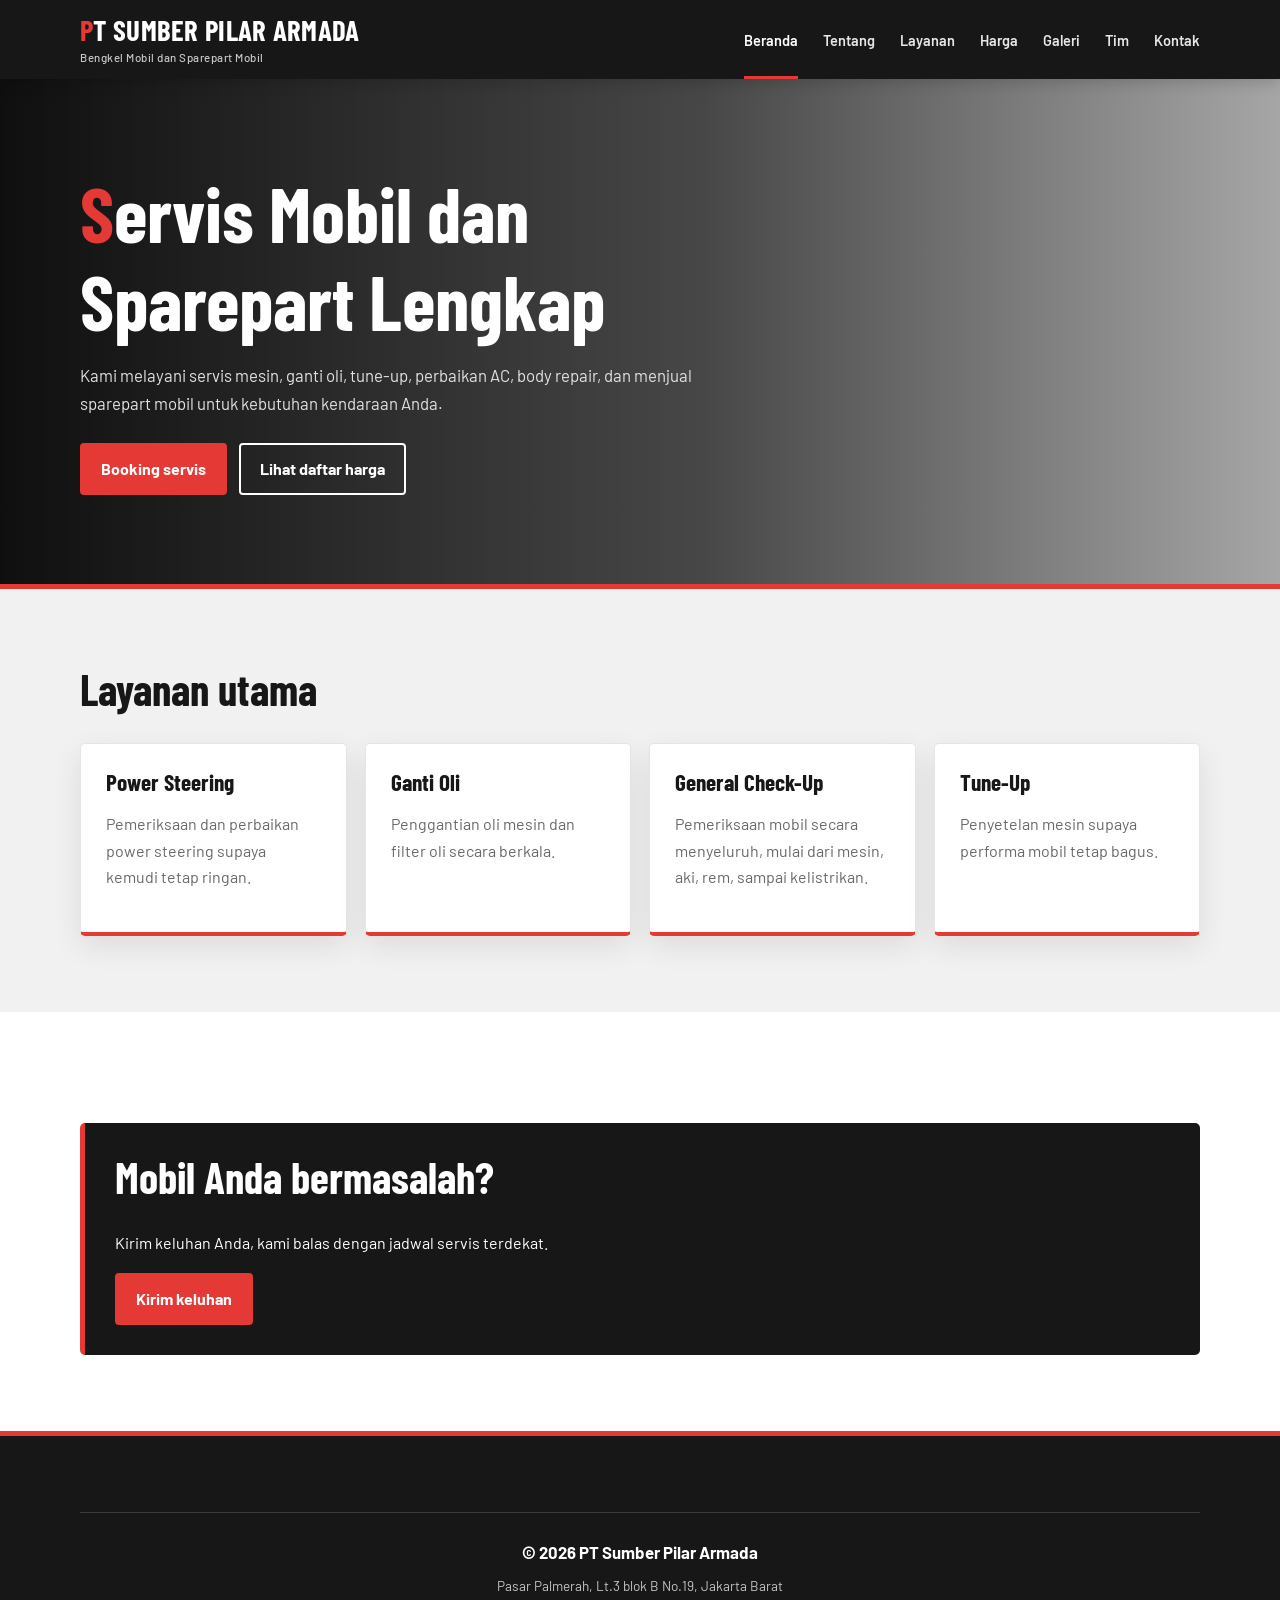
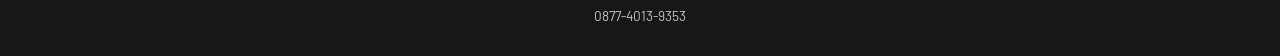
<file: index.html>
<!DOCTYPE html>
<html lang="id">
<head>
  <meta charset="UTF-8">
  <meta name="viewport" content="width=device-width, initial-scale=1">
  <title>Beranda | PT Sumber Pilar Armada</title>
  <meta name="description" content="PT Sumber Pilar Armada, bengkel mobil dan sparepart mobil di Pasar Palmerah, Jakarta.">
  <link rel="preconnect" href="https://fonts.googleapis.com">
  <link href="https://fonts.googleapis.com/css2?family=Barlow+Condensed:wght@600;700&family=Barlow:wght@400;500;600&display=swap" rel="stylesheet">
  <link rel="stylesheet" href="css/style.css">
</head>
<body>

  <header id="silfa_header">
    <div class="silfa_wadah silfa_bar">
      <a href="index.html" class="silfa_logo">
        PT SUMBER PILAR ARMADA
        <small>Bengkel Mobil dan Sparepart Mobil</small>
      </a>

      <input type="checkbox" id="silfa_menu_cek" hidden>
      <label for="silfa_menu_cek" id="silfa_tombol_menu">Menu</label>

      <nav id="silfa_nav">
        <a href="index.html" class="silfa_link silfa_aktif">Beranda</a>
        <a href="tentang.html" class="silfa_link">Tentang</a>
        <a href="layanan.html" class="silfa_link">Layanan</a>
        <a href="harga.html" class="silfa_link">Harga</a>
        <a href="galeri.html" class="silfa_link">Galeri</a>
        <a href="tim.html" class="silfa_link">Tim</a>
        <a href="kontak.html" class="silfa_link">Kontak</a>
      </nav>
    </div>
  </header>

  <main>

    <section id="silfa_hero">
      <div class="silfa_wadah silfa_hero_isi">
        <div>
          <h1>Servis Mobil dan Sparepart Lengkap</h1>
          <p>
            Kami melayani servis mesin, ganti oli, tune-up, perbaikan AC,
            body repair, dan menjual sparepart mobil untuk kebutuhan
            kendaraan Anda.
          </p>
          <div class="silfa_aksi">
            <a class="silfa_tombol" href="kontak.html">Booking servis</a>
            <a class="silfa_tombol silfa_tombol_garis" href="harga.html">Lihat daftar harga</a>
          </div>
        </div>
      </div>
    </section>

    <section class="silfa_bagian silfa_latar">
      <div class="silfa_wadah">
        <h2>Layanan utama</h2>
        <div class="silfa_grid4">

          <a class="silfa_kartu silfa_tautan" href="layanan.html#silfa_steering">
            <h3>Power Steering</h3>
            <p>Pemeriksaan dan perbaikan power steering supaya kemudi tetap ringan.</p>
          </a>

          <a class="silfa_kartu silfa_tautan" href="layanan.html#silfa_oli">
            <h3>Ganti Oli</h3>
            <p>Penggantian oli mesin dan filter oli secara berkala.</p>
          </a>

          <a class="silfa_kartu silfa_tautan" href="layanan.html#silfa_cekup">
            <h3>General Check-Up</h3>
            <p>Pemeriksaan mobil secara menyeluruh, mulai dari mesin, aki, rem, sampai kelistrikan.</p>
          </a>

          <a class="silfa_kartu silfa_tautan" href="layanan.html#silfa_tuneup">
            <h3>Tune-Up</h3>
            <p>Penyetelan mesin supaya performa mobil tetap bagus.</p>
          </a>

        </div>
      </div>
    </section>

    <section class="silfa_bagian">
      <div class="silfa_wadah silfa_cta">
        <h2>Mobil Anda bermasalah?</h2>
        <p>Kirim keluhan Anda, kami balas dengan jadwal servis terdekat.</p>
        <a class="silfa_tombol" href="kontak.html">Kirim keluhan</a>
      </div>
    </section>

  </main>

  <footer id="silfa_footer">
    <div class="silfa_wadah silfa_kolom">
      <div class="silfa_hak">
        <p><strong>© 2026 PT Sumber Pilar Armada</strong></p>
        <p>Pasar Palmerah, Lt.3 blok B No.19, Jakarta Barat</p>
        <p>0877-4013-9353</p>
      </div>
    </div>
  </footer>

  <script src="js/script.js" defer></script>
</body>
</html>
</file>
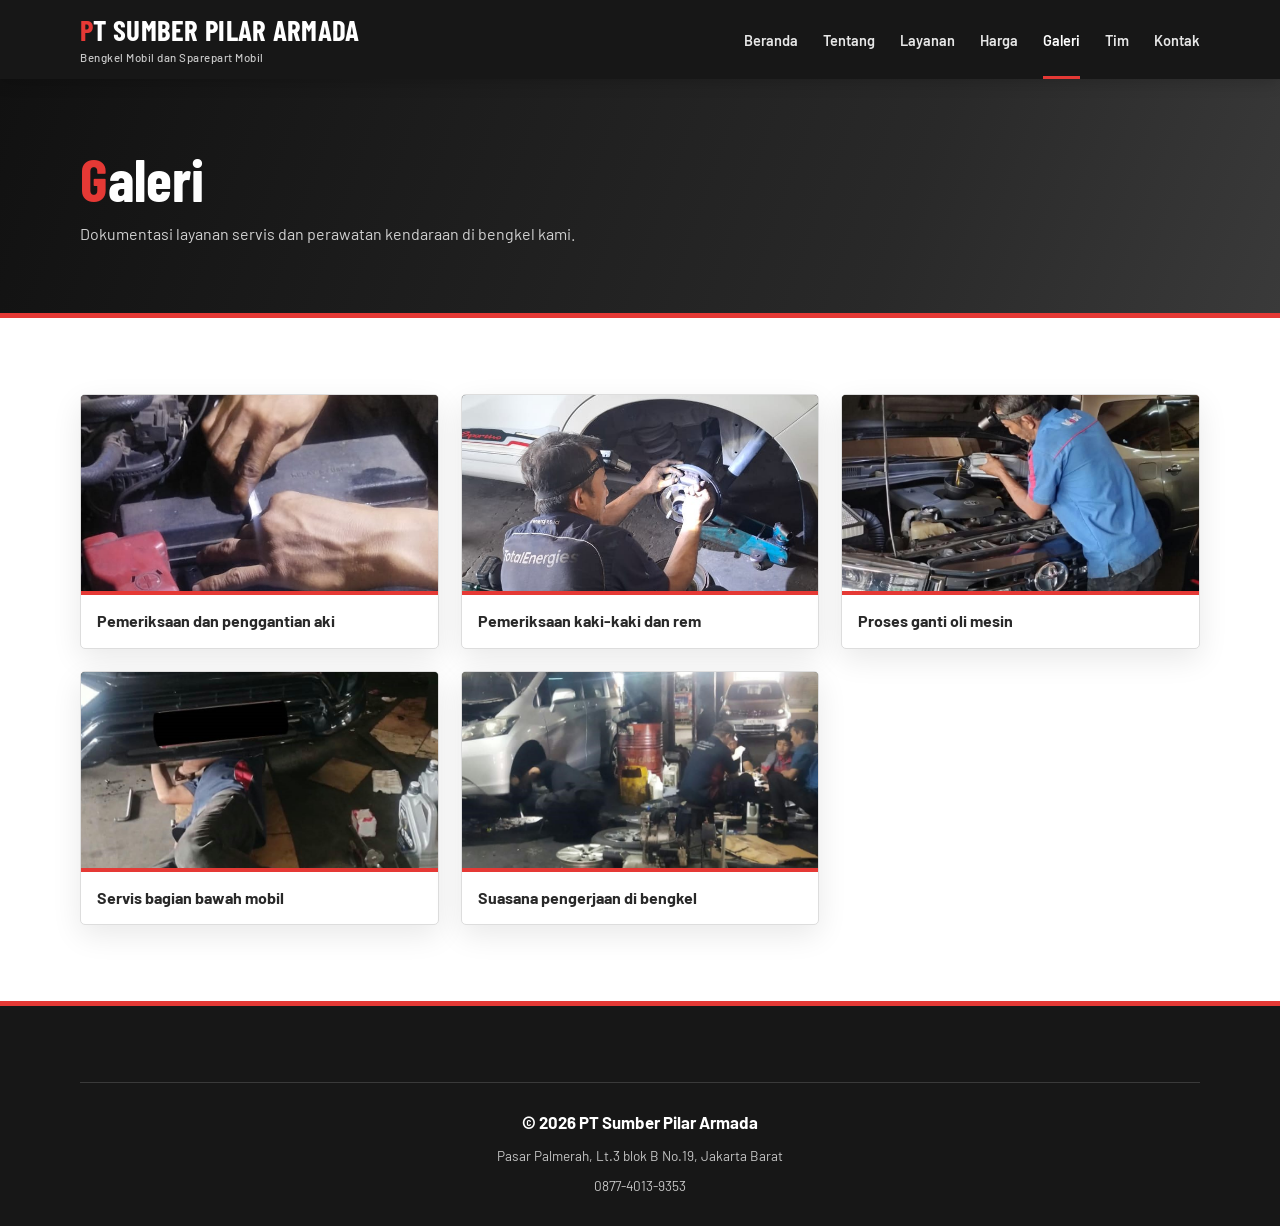
<file: galeri.html>
<!DOCTYPE html>
<html lang="id">
<head>
  <meta charset="UTF-8">
  <meta name="viewport" content="width=device-width, initial-scale=1">
  <title>Galeri | PT SUMBER PILAR ARMADA</title>
  <meta name="description" content="PT SUMBER PILAR ARMADA, Bengkel Mobil dan Sparepart Mobil di Pasar Palmerah, Jakarta.">
  <link rel="preconnect" href="https://fonts.googleapis.com">
  <link href="https://fonts.googleapis.com/css2?family=Barlow+Condensed:wght@600;700&family=Barlow:wght@400;500;600&display=swap" rel="stylesheet">
  <link rel="stylesheet" href="css/style.css">
</head>

<body>

  <header id="silfa_header">
    <div class="silfa_wadah silfa_bar">
      <a href="index.html" class="silfa_logo">
        PT SUMBER PILAR ARMADA
        <small>Bengkel Mobil dan Sparepart Mobil</small>
      </a>

      <input type="checkbox" id="silfa_menu_cek" hidden>
      <label for="silfa_menu_cek" id="silfa_tombol_menu">Menu</label>

      <nav id="silfa_nav">
        <a href="index.html" class="silfa_link">Beranda</a>
        <a href="tentang.html" class="silfa_link">Tentang</a>
        <a href="layanan.html" class="silfa_link">Layanan</a>
        <a href="harga.html" class="silfa_link">Harga</a>
        <a href="galeri.html" class="silfa_link silfa_aktif">Galeri</a>
        <a href="tim.html" class="silfa_link">Tim</a>
        <a href="kontak.html" class="silfa_link">Kontak</a>
      </nav>
    </div>
  </header>

  <main>

    <section class="silfa_judul_halaman">
      <div class="silfa_wadah">
        <h1>Galeri</h1>
        <p>Dokumentasi layanan servis dan perawatan kendaraan di bengkel kami.</p>
      </div>
    </section>

    <section class="silfa_bagian">
      <div class="silfa_wadah silfa_grid3" id="silfa_galeri">

        <figure class="silfa_foto silfa_f1" tabindex="0">
          <div class="silfa_gambar">
            <img src="image/aki-mobil.jpeg" alt="Teknisi memeriksa aki mobil">
          </div>
          <figcaption>Pemeriksaan dan penggantian aki</figcaption>
        </figure>

        <figure class="silfa_foto silfa_f2" tabindex="0">
          <div class="silfa_gambar">
            <img src="image/servis-rem.jpeg" alt="Teknisi memeriksa roda dan rem mobil">
          </div>
          <figcaption>Pemeriksaan kaki-kaki dan rem</figcaption>
        </figure>

        <figure class="silfa_foto silfa_f3" tabindex="0">
          <div class="silfa_gambar">
            <img src="image/ganti-oli.jpeg" alt="Teknisi menuangkan oli ke mesin mobil">
          </div>
          <figcaption>Proses ganti oli mesin</figcaption>
        </figure>

        <figure class="silfa_foto silfa_f1" tabindex="0">
          <div class="silfa_gambar">
            <img src="image/servis-kolong.jpeg" alt="Teknisi mengerjakan bagian bawah mobil">
          </div>
          <figcaption>Servis bagian bawah mobil</figcaption>
        </figure>

        <figure class="silfa_foto silfa_f2" tabindex="0">
          <div class="silfa_gambar">
            <img src="image/suasana-bengkel.jpeg" alt="Suasana pengerjaan di bengkel">
          </div>
          <figcaption>Suasana pengerjaan di bengkel</figcaption>
        </figure>

      </div>
    </section>

  </main>

  <footer id="silfa_footer">
    <div class="silfa_wadah silfa_kolom">
      <div class="silfa_hak">
        <p><strong>© 2026 PT Sumber Pilar Armada</strong></p>
        <p>Pasar Palmerah, Lt.3 blok B No.19, Jakarta Barat</p>
        <p>0877-4013-9353</p>
      </div>
    </div>
  </footer>
  
  <script src="js/script.js" defer></script>
</body>
</html>
</file>
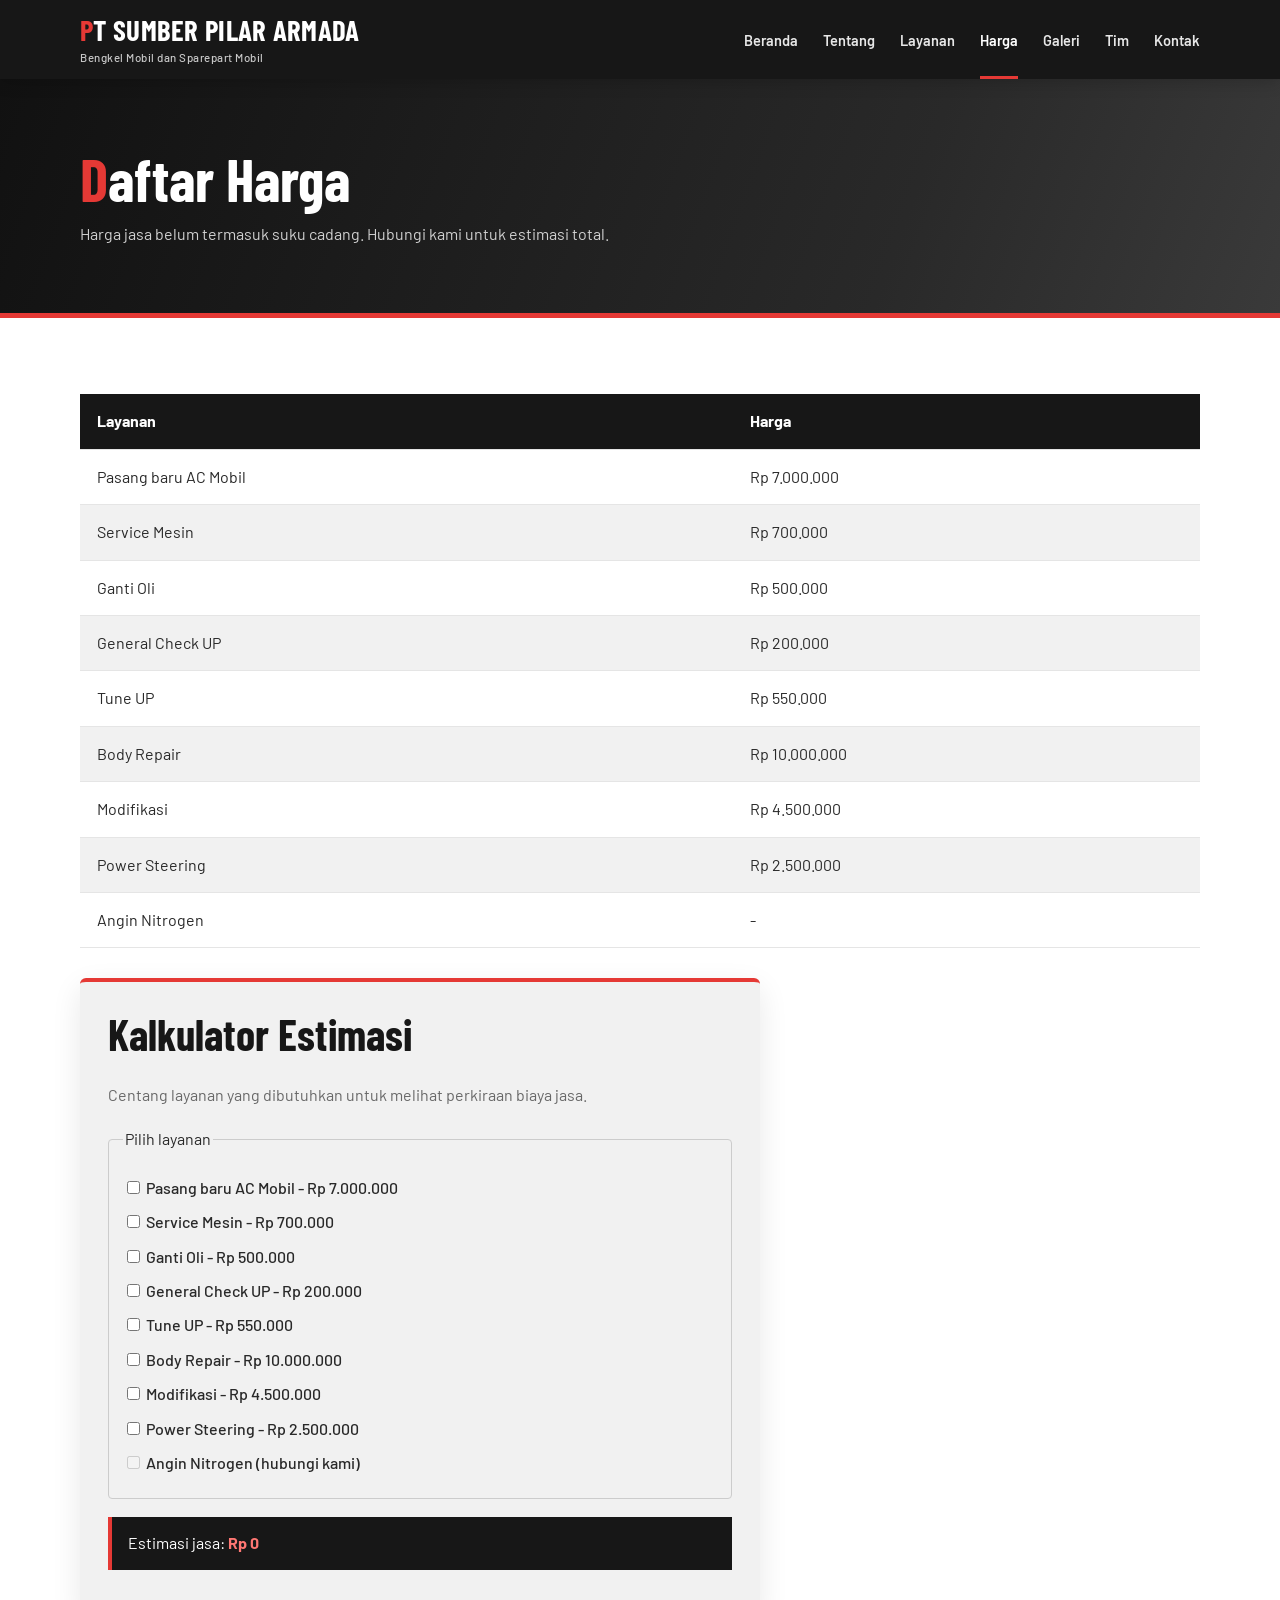
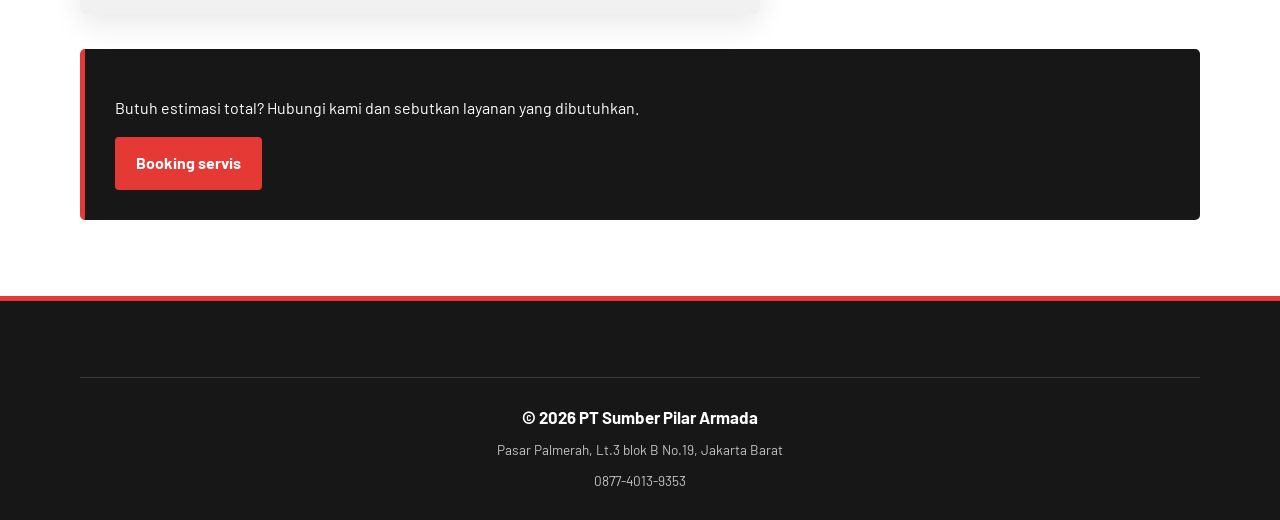
<file: harga.html>
<!DOCTYPE html>
<html lang="id">
<head>
  <meta charset="UTF-8">
  <meta name="viewport" content="width=device-width, initial-scale=1">
  <title>Harga | PT SUMBER PILAR ARMADA</title>
  <meta name="description" content="PT SUMBER PILAR ARMADA, Bengkel Mobil dan Sparepart Mobil di Pasar Palmerah, Jakarta.">
  <link rel="preconnect" href="https://fonts.googleapis.com">
  <link href="https://fonts.googleapis.com/css2?family=Barlow+Condensed:wght@600;700&family=Barlow:wght@400;500;600&display=swap" rel="stylesheet">
  <link rel="stylesheet" href="css/style.css">
</head>

<body>

  <header id="silfa_header">
    <div class="silfa_wadah silfa_bar">
      <a href="index.html" class="silfa_logo">
        PT SUMBER PILAR ARMADA
        <small>Bengkel Mobil dan Sparepart Mobil</small>
      </a>

      <input type="checkbox" id="silfa_menu_cek" hidden>
      <label for="silfa_menu_cek" id="silfa_tombol_menu">Menu</label>

      <nav id="silfa_nav">
        <a href="index.html" class="silfa_link">Beranda</a>
        <a href="tentang.html" class="silfa_link">Tentang</a>
        <a href="layanan.html" class="silfa_link">Layanan</a>
        <a href="harga.html" class="silfa_link silfa_aktif">Harga</a>
        <a href="galeri.html" class="silfa_link">Galeri</a>
        <a href="tim.html" class="silfa_link">Tim</a>
        <a href="kontak.html" class="silfa_link">Kontak</a>
      </nav>
    </div>
  </header>

  <main>

    <section class="silfa_judul_halaman">
      <div class="silfa_wadah">
        <h1>Daftar Harga</h1>
        <p>Harga jasa belum termasuk suku cadang. Hubungi kami untuk estimasi total.</p>
      </div>
    </section>

    <section class="silfa_bagian">
      <div class="silfa_wadah">

        <div class="silfa_gulir">
          <table class="silfa_tabel" id="silfa_tabel_harga">
            <thead>
              <tr>
                <th>Layanan</th>
                <th>Harga</th>
              </tr>
            </thead>
            <tbody>
              <tr>
                <td>Pasang baru AC Mobil</td>
                <td>Rp 7.000.000</td>
              </tr>
              <tr>
                <td>Service Mesin</td>
                <td>Rp 700.000</td>
              </tr>
              <tr>
                <td>Ganti Oli</td>
                <td>Rp 500.000</td>
              </tr>
              <tr>
                <td>General Check UP</td>
                <td>Rp 200.000</td>
              </tr>
              <tr>
                <td>Tune UP</td>
                <td>Rp 550.000</td>
              </tr>
              <tr>
                <td>Body Repair</td>
                <td>Rp 10.000.000</td>
              </tr>
              <tr>
                <td>Modifikasi</td>
                <td>Rp 4.500.000</td>
              </tr>
              <tr>
                <td>Power Steering</td>
                <td>Rp 2.500.000</td>
              </tr>
              <tr>
                <td>Angin Nitrogen</td>
                <td>-</td>
              </tr>
            </tbody>
          </table>
        </div>

        <div class="silfa_cta">
          <p>Butuh estimasi total? Hubungi kami dan sebutkan layanan yang dibutuhkan.</p>
          <a class="silfa_tombol" href="kontak.html">Booking servis</a>
        </div>

      </div>
    </section>

  </main>

  <footer id="silfa_footer">
    <div class="silfa_wadah silfa_kolom">
      <div class="silfa_hak">
        <p><strong>© 2026 PT Sumber Pilar Armada</strong></p>
        <p>Pasar Palmerah, Lt.3 blok B No.19, Jakarta Barat</p>
        <p>0877-4013-9353</p>
      </div>
    </div>
  </footer>

  <script src="js/script.js" defer></script>
</body>
</html>
</file>
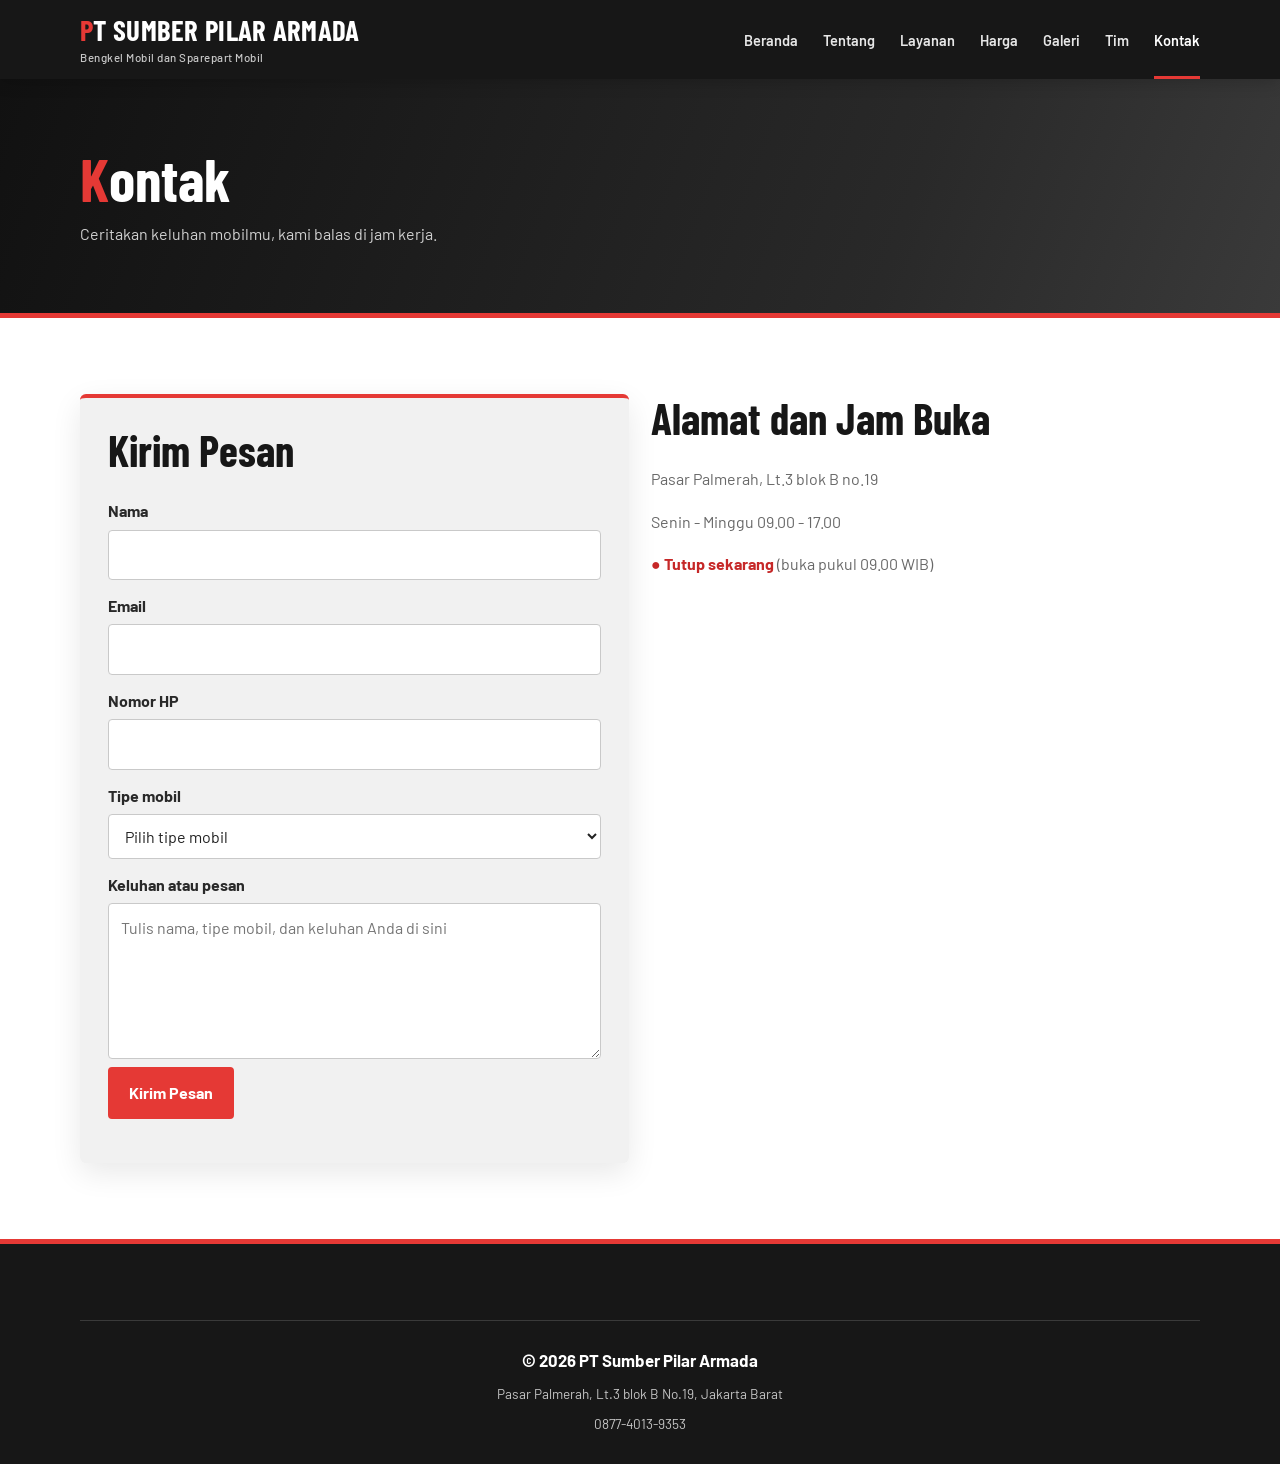
<file: kontak.html>
<!DOCTYPE html>
<html lang="id">
<head>
  <meta charset="UTF-8">
  <meta name="viewport" content="width=device-width, initial-scale=1">
  <title>Kontak | PT SUMBER PILAR ARMADA</title>
  <meta name="description" content="PT SUMBER PILAR ARMADA, Bengkel Mobil dan Sparepart Mobil di Pasar Palmerah, Jakarta.">
  <link rel="preconnect" href="https://fonts.googleapis.com">
  <link href="https://fonts.googleapis.com/css2?family=Barlow+Condensed:wght@600;700&family=Barlow:wght@400;500;600&display=swap" rel="stylesheet">
  <link rel="stylesheet" href="css/style.css">
</head>

<body>

  <header id="silfa_header">
    <div class="silfa_wadah silfa_bar">
      <a href="index.html" class="silfa_logo">
        PT SUMBER PILAR ARMADA
        <small>Bengkel Mobil dan Sparepart Mobil</small>
      </a>

      <input type="checkbox" id="silfa_menu_cek" hidden>
      <label for="silfa_menu_cek" id="silfa_tombol_menu">Menu</label>

      <nav id="silfa_nav">
        <a href="index.html" class="silfa_link">Beranda</a>
        <a href="tentang.html" class="silfa_link">Tentang</a>
        <a href="layanan.html" class="silfa_link">Layanan</a>
        <a href="harga.html" class="silfa_link">Harga</a>
        <a href="galeri.html" class="silfa_link">Galeri</a>
        <a href="tim.html" class="silfa_link">Tim</a>
        <a href="kontak.html" class="silfa_link silfa_aktif">Kontak</a>
      </nav>
    </div>
  </header>

  <main>

    <section class="silfa_judul_halaman">
      <div class="silfa_wadah">
        <h1>Kontak</h1>
        <p>Ceritakan keluhan mobilmu, kami balas di jam kerja.</p>
      </div>
    </section>

    <section class="silfa_bagian">
      <div class="silfa_wadah silfa_kolom2">

        <form id="silfa_form" method="get" action="https://wa.me/6287740139353" target="_blank">
          <h2>Kirim Pesan</h2>

          <label for="silfa_nama">Nama</label>
          <input id="silfa_nama" type="text" autocomplete="name" required>

          <label for="silfa_email">Email</label>
          <input id="silfa_email" type="email" autocomplete="email" required>

          <label for="silfa_hp">Nomor HP</label>
          <input id="silfa_hp" type="tel" autocomplete="tel" pattern="[0-9+\-\s]{8,16}" title="Masukkan nomor HP yang valid" required>

          <label for="silfa_kendaraan">Tipe mobil</label>
          <select id="silfa_kendaraan" required>
            <option value="">Pilih tipe mobil</option>
            <option>Sedan</option>
            <option>Hatchback</option>
            <option>MPV</option>
            <option>SUV / Jeep</option>
            <option>Pickup / Mobil niaga</option>
            <option>Lainnya</option>
          </select>

          <label for="silfa_pesan">Keluhan atau pesan</label>
          <textarea id="silfa_pesan" name="text" rows="5" placeholder="Tulis nama, tipe mobil, dan keluhan Anda di sini" required></textarea>

          <button type="submit" class="silfa_tombol">Kirim Pesan</button>
        </form>

        <div>
          <h2>Alamat dan Jam Buka</h2>
          <p>Pasar Palmerah, Lt.3 blok B no.19</p>
          <p>Senin - Minggu 09.00 - 17.00</p>
          <iframe title="Peta lokasi bengkel" class="silfa_peta" loading="lazy" src="https://www.google.com/maps?q=Pasar+Palmerah+Jakarta&output=embed"></iframe>
        </div>

      </div>
    </section>

  </main>

  <footer id="silfa_footer">
    <div class="silfa_wadah silfa_kolom">
      <div class="silfa_hak">
        <p><strong>© 2026 PT Sumber Pilar Armada</strong></p>
        <p>Pasar Palmerah, Lt.3 blok B No.19, Jakarta Barat</p>
        <p>0877-4013-9353</p>
      </div>
    </div>
  </footer>

  <script src="js/script.js" defer></script>
</body>
</html>
</file>
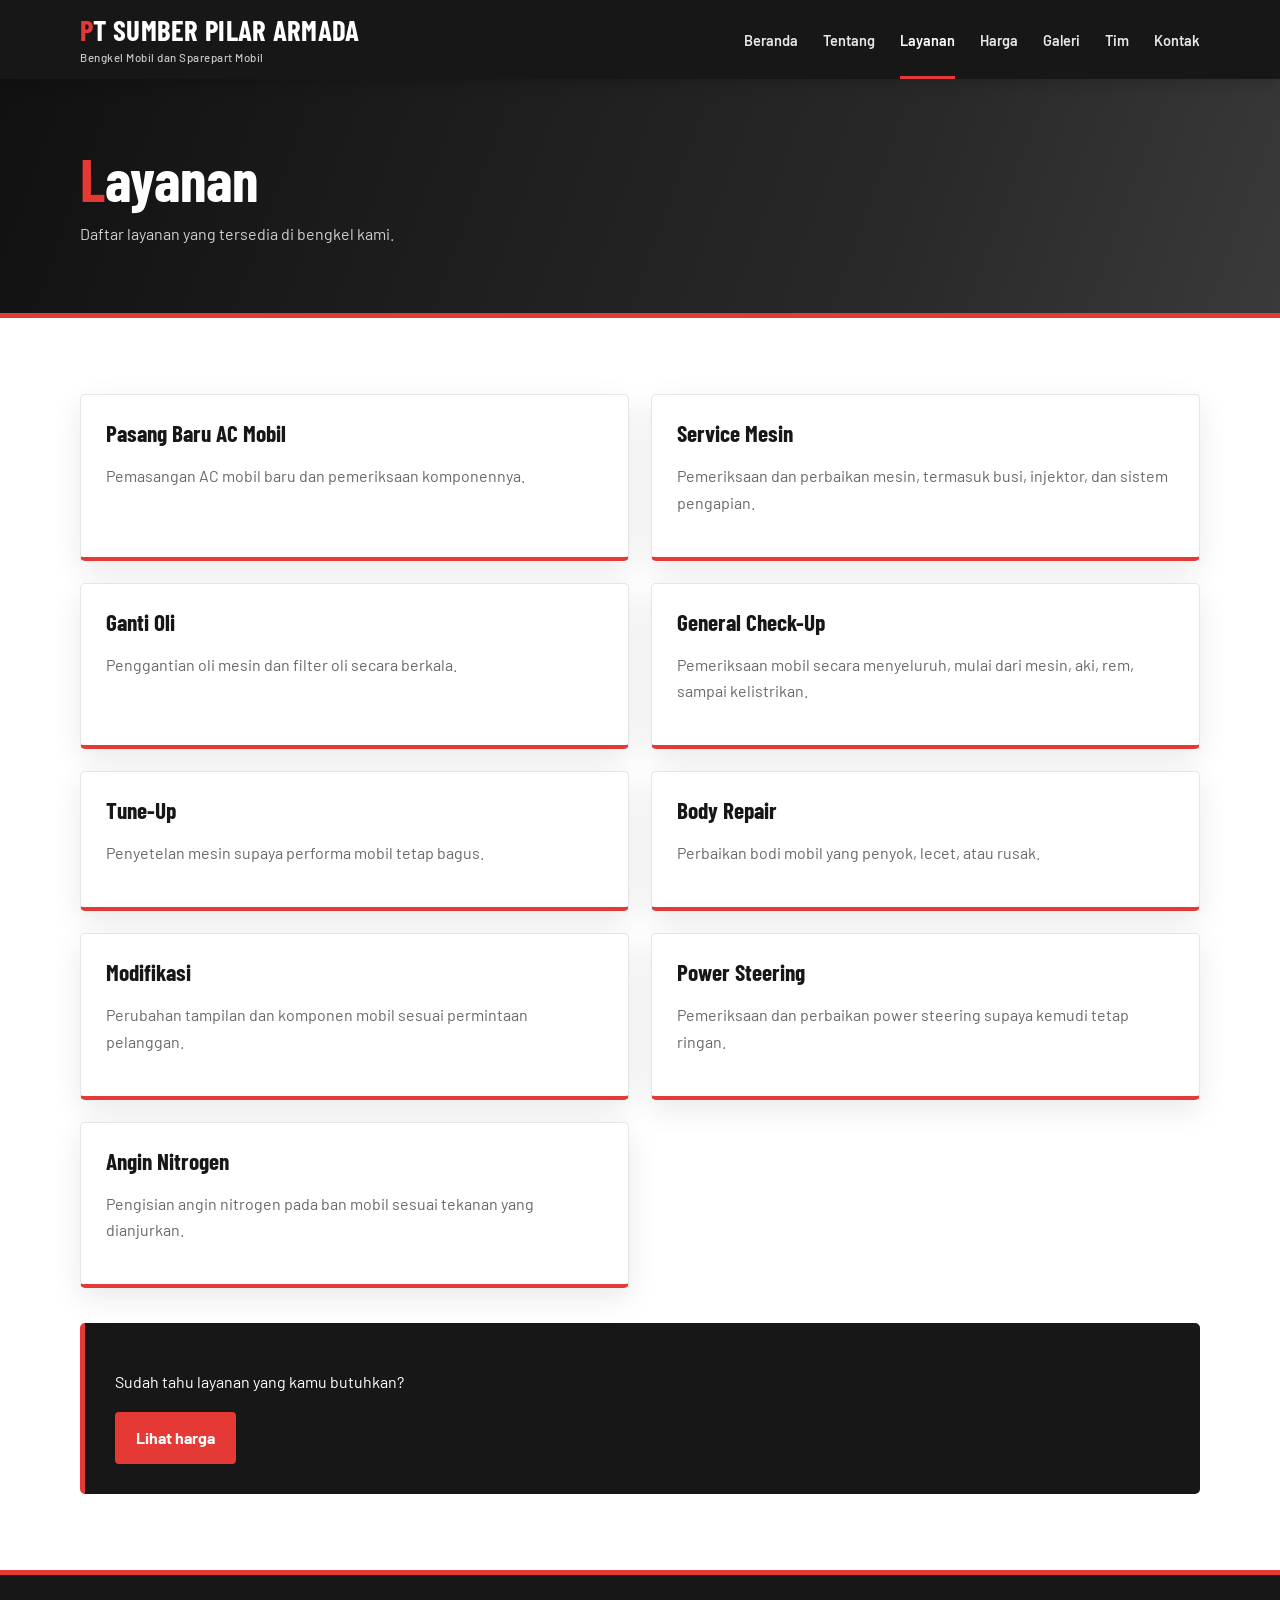
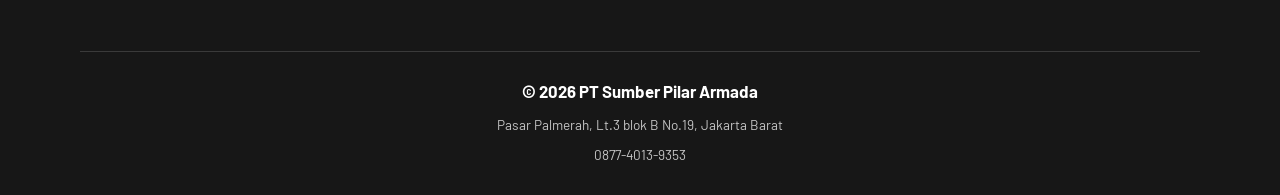
<file: layanan.html>
<!DOCTYPE html>
<html lang="id">
<head>
  <meta charset="UTF-8">
  <meta name="viewport" content="width=device-width, initial-scale=1">
  <title>Layanan | PT Sumber Pilar Armada</title>
  <meta name="description" content="PT Sumber Pilar Armada, bengkel mobil dan sparepart mobil di Pasar Palmerah, Jakarta.">
  <link rel="preconnect" href="https://fonts.googleapis.com">
  <link href="https://fonts.googleapis.com/css2?family=Barlow+Condensed:wght@600;700&family=Barlow:wght@400;500;600&display=swap" rel="stylesheet">
  <link rel="stylesheet" href="css/style.css">
</head>
<body>

  <header id="silfa_header">
    <div class="silfa_wadah silfa_bar">
      <a href="index.html" class="silfa_logo">
        PT SUMBER PILAR ARMADA
        <small>Bengkel Mobil dan Sparepart Mobil</small>
      </a>

      <input type="checkbox" id="silfa_menu_cek" hidden>
      <label for="silfa_menu_cek" id="silfa_tombol_menu">Menu</label>

      <nav id="silfa_nav">
        <a href="index.html" class="silfa_link">Beranda</a>
        <a href="tentang.html" class="silfa_link">Tentang</a>
        <a href="layanan.html" class="silfa_link silfa_aktif">Layanan</a>
        <a href="harga.html" class="silfa_link">Harga</a>
        <a href="galeri.html" class="silfa_link">Galeri</a>
        <a href="tim.html" class="silfa_link">Tim</a>
        <a href="kontak.html" class="silfa_link">Kontak</a>
      </nav>
    </div>
  </header>

  <main>

    <section class="silfa_judul_halaman">
      <div class="silfa_wadah">
        <h1>Layanan</h1>
        <p>Daftar layanan yang tersedia di bengkel kami.</p>
      </div>
    </section>

    <section class="silfa_bagian">
      <div class="silfa_wadah silfa_grid2">

        <article class="silfa_kartu" id="silfa_ac">
          <h3>Pasang Baru AC Mobil</h3>
          <p>Pemasangan AC mobil baru dan pemeriksaan komponennya.</p>
        </article>

        <article class="silfa_kartu" id="silfa_mesin">
          <h3>Service Mesin</h3>
          <p>Pemeriksaan dan perbaikan mesin, termasuk busi, injektor, dan sistem pengapian.</p>
        </article>

        <article class="silfa_kartu" id="silfa_oli">
          <h3>Ganti Oli</h3>
          <p>Penggantian oli mesin dan filter oli secara berkala.</p>
        </article>

        <article class="silfa_kartu" id="silfa_cekup">
          <h3>General Check-Up</h3>
          <p>Pemeriksaan mobil secara menyeluruh, mulai dari mesin, aki, rem, sampai kelistrikan.</p>
        </article>

        <article class="silfa_kartu" id="silfa_tuneup">
          <h3>Tune-Up</h3>
          <p>Penyetelan mesin supaya performa mobil tetap bagus.</p>
        </article>

        <article class="silfa_kartu" id="silfa_repair">
          <h3>Body Repair</h3>
          <p>Perbaikan bodi mobil yang penyok, lecet, atau rusak.</p>
        </article>

        <article class="silfa_kartu" id="silfa_modif">
          <h3>Modifikasi</h3>
          <p>Perubahan tampilan dan komponen mobil sesuai permintaan pelanggan.</p>
        </article>

        <article class="silfa_kartu" id="silfa_steering">
          <h3>Power Steering</h3>
          <p>Pemeriksaan dan perbaikan power steering supaya kemudi tetap ringan.</p>
        </article>

        <article class="silfa_kartu" id="silfa_nitrogen">
          <h3>Angin Nitrogen</h3>
          <p>Pengisian angin nitrogen pada ban mobil sesuai tekanan yang dianjurkan.</p>
        </article>

      </div>

      <div class="silfa_wadah silfa_cta">
        <p>Sudah tahu layanan yang kamu butuhkan?</p>
        <a class="silfa_tombol" href="harga.html">Lihat harga</a>
      </div>
    </section>

  </main>

  <footer id="silfa_footer">
    <div class="silfa_wadah silfa_kolom">
      <div class="silfa_hak">
        <p><strong>© 2026 PT Sumber Pilar Armada</strong></p>
        <p>Pasar Palmerah, Lt.3 blok B No.19, Jakarta Barat</p>
        <p>0877-4013-9353</p>
      </div>
    </div>
  </footer>

  <script src="js/script.js" defer></script>
</body>
</html>
</file>
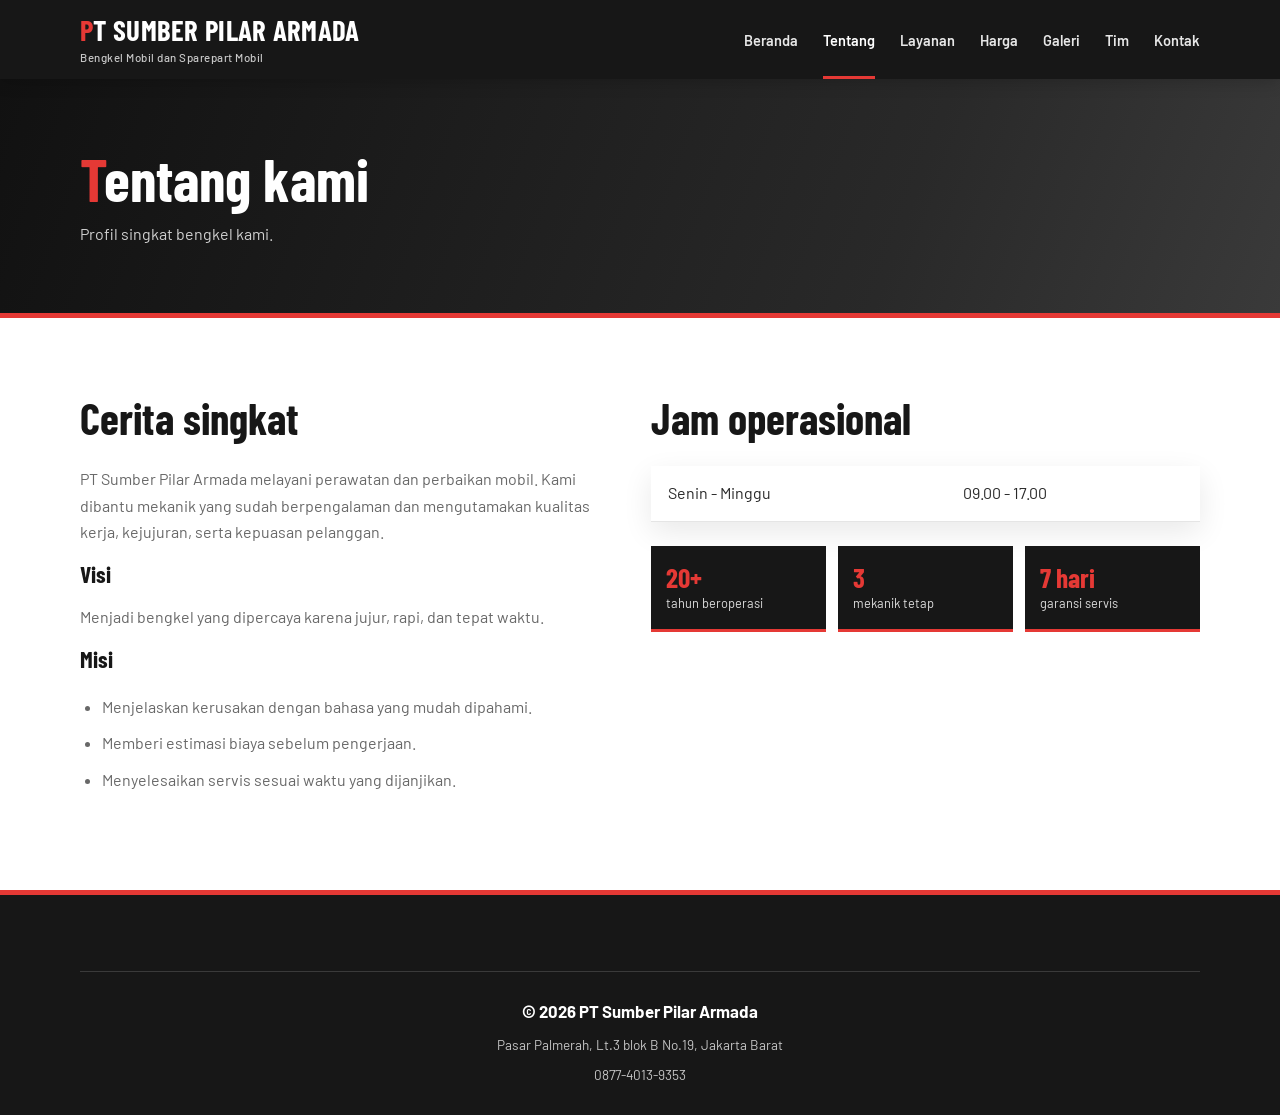
<file: tentang.html>
<!DOCTYPE html>
<html lang="id">
<head>
  <meta charset="UTF-8">
  <meta name="viewport" content="width=device-width, initial-scale=1">
  <title>Tentang | PT Sumber Pilar Armada</title>
  <meta name="description" content="PT Sumber Pilar Armada, bengkel mobil dan sparepart mobil di Pasar Palmerah, Jakarta.">
  <link rel="preconnect" href="https://fonts.googleapis.com">
  <link href="https://fonts.googleapis.com/css2?family=Barlow+Condensed:wght@600;700&family=Barlow:wght@400;500;600&display=swap" rel="stylesheet">
  <link rel="stylesheet" href="css/style.css">
</head>
<body>

  <header id="silfa_header">
    <div class="silfa_wadah silfa_bar">
      <a href="index.html" class="silfa_logo">
        PT SUMBER PILAR ARMADA
        <small>Bengkel Mobil dan Sparepart Mobil</small>
      </a>

      <input type="checkbox" id="silfa_menu_cek" hidden>
      <label for="silfa_menu_cek" id="silfa_tombol_menu">Menu</label>

      <nav id="silfa_nav">
        <a href="index.html" class="silfa_link">Beranda</a>
        <a href="tentang.html" class="silfa_link silfa_aktif">Tentang</a>
        <a href="layanan.html" class="silfa_link">Layanan</a>
        <a href="harga.html" class="silfa_link">Harga</a>
        <a href="galeri.html" class="silfa_link">Galeri</a>
        <a href="tim.html" class="silfa_link">Tim</a>
        <a href="kontak.html" class="silfa_link">Kontak</a>
      </nav>
    </div>
  </header>

  <main>

    <section class="silfa_judul_halaman">
      <div class="silfa_wadah">
        <h1>Tentang kami</h1>
        <p>Profil singkat bengkel kami.</p>
      </div>
    </section>

    <section class="silfa_bagian">
      <div class="silfa_wadah silfa_kolom2">

        <div>
          <h2>Cerita singkat</h2>
          <p>
            PT Sumber Pilar Armada melayani perawatan dan perbaikan mobil.
            Kami dibantu mekanik yang sudah berpengalaman dan mengutamakan
            kualitas kerja, kejujuran, serta kepuasan pelanggan.
          </p>

          <h3>Visi</h3>
          <p>Menjadi bengkel yang dipercaya karena jujur, rapi, dan tepat waktu.</p>

          <h3>Misi</h3>
          <ul class="silfa_daftar">
            <li>Menjelaskan kerusakan dengan bahasa yang mudah dipahami.</li>
            <li>Memberi estimasi biaya sebelum pengerjaan.</li>
            <li>Menyelesaikan servis sesuai waktu yang dijanjikan.</li>
          </ul>
        </div>

        <div>
          <h2>Jam operasional</h2>
          <table class="silfa_tabel">
            <tbody>
              <tr>
                <td>Senin - Minggu</td>
                <td>09.00 - 17.00</td>
              </tr>
            </tbody>
          </table>

          <div class="silfa_angka">
            <div>
              <strong>20+</strong>
              <span>tahun beroperasi</span>
            </div>
            <div>
              <strong>3</strong>
              <span>mekanik tetap</span>
            </div>
            <div>
              <strong>7 hari</strong>
              <span>garansi servis</span>
            </div>
          </div>
        </div>

      </div>
    </section>

  </main>

  <footer id="silfa_footer">
    <div class="silfa_wadah silfa_kolom">
      <div class="silfa_hak">
        <p><strong>© 2026 PT Sumber Pilar Armada</strong></p>
        <p>Pasar Palmerah, Lt.3 blok B No.19, Jakarta Barat</p>
        <p>0877-4013-9353</p>
      </div>
    </div>
  </footer>

  <script src="js/script.js" defer></script>
</body>
</html>
</file>
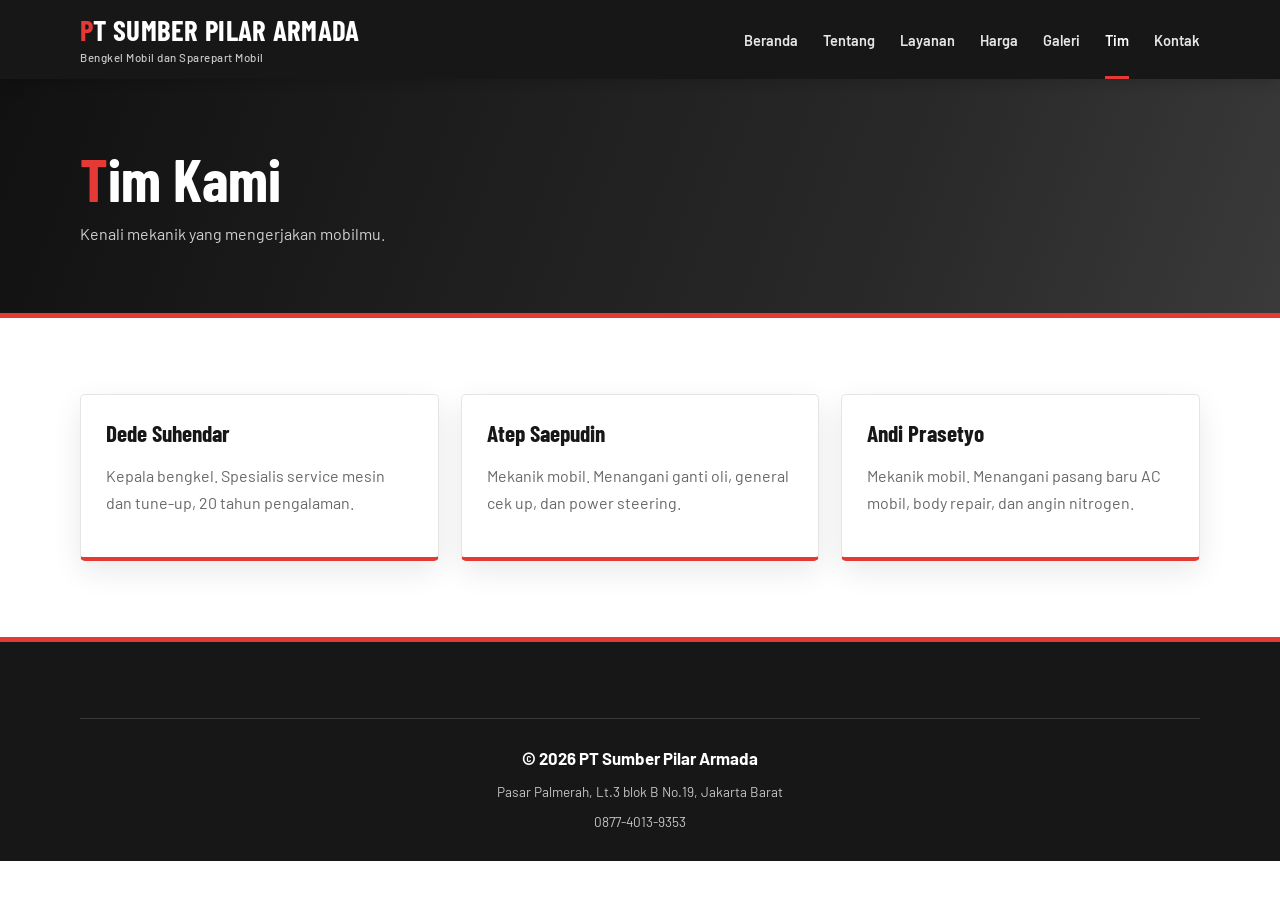
<file: tim.html>
<!DOCTYPE html>
<html lang="id">
<head>
  <meta charset="UTF-8">
  <meta name="viewport" content="width=device-width, initial-scale=1">
  <title>Tim | PT SUMBER PILAR ARMADA</title>
  <meta name="description" content="PT SUMBER PILAR ARMADA, Bengkel Mobil dan Sparepart Mobil di Pasar Palmerah, Jakarta.">
  <link rel="preconnect" href="https://fonts.googleapis.com">
  <link href="https://fonts.googleapis.com/css2?family=Barlow+Condensed:wght@600;700&family=Barlow:wght@400;500;600&display=swap" rel="stylesheet">
  <link rel="stylesheet" href="css/style.css">
</head>

<body>

  <header id="silfa_header">
    <div class="silfa_wadah silfa_bar">
      <a href="index.html" class="silfa_logo">
        PT SUMBER PILAR ARMADA
        <small>Bengkel Mobil dan Sparepart Mobil</small>
      </a>

      <input type="checkbox" id="silfa_menu_cek" hidden>
      <label for="silfa_menu_cek" id="silfa_tombol_menu">Menu</label>

      <nav id="silfa_nav">
        <a href="index.html" class="silfa_link">Beranda</a>
        <a href="tentang.html" class="silfa_link">Tentang</a>
        <a href="layanan.html" class="silfa_link">Layanan</a>
        <a href="harga.html" class="silfa_link">Harga</a>
        <a href="galeri.html" class="silfa_link">Galeri</a>
        <a href="tim.html" class="silfa_link silfa_aktif">Tim</a>
        <a href="kontak.html" class="silfa_link">Kontak</a>
      </nav>
    </div>
  </header>

  <main>

    <section class="silfa_judul_halaman">
      <div class="silfa_wadah">
        <h1>Tim Kami</h1>
        <p>Kenali mekanik yang mengerjakan mobilmu.</p>
      </div>
    </section>

    <section class="silfa_bagian">
      <div class="silfa_wadah">
        <div class="silfa_grid3">

          <article class="silfa_kartu">
            <h3>Dede Suhendar</h3>
            <p>Kepala bengkel. Spesialis service mesin dan tune-up, 20 tahun pengalaman.</p>
          </article>

          <article class="silfa_kartu">
            <h3>Atep Saepudin</h3>
            <p>Mekanik mobil. Menangani ganti oli, general cek up, dan power steering.</p>
          </article>

          <article class="silfa_kartu">
            <h3>Andi Prasetyo</h3>
            <p>Mekanik mobil. Menangani pasang baru AC mobil, body repair, dan angin nitrogen.</p>
          </article>

        </div>
      </div>
    </section>

  </main>

  <footer id="silfa_footer">
    <div class="silfa_wadah silfa_kolom">
      <div class="silfa_hak">
        <p><strong>© 2026 PT Sumber Pilar Armada</strong></p>
        <p>Pasar Palmerah, Lt.3 blok B No.19, Jakarta Barat</p>
        <p>0877-4013-9353</p>
      </div>
    </div>
  </footer>

  <script src="js/script.js" defer></script>
</body>
</html>
</file>
<file: css/style.css>
@import url('https://fonts.googleapis.com/css2?family=Barlow+Condensed:wght@600;700&family=Barlow:wght@400;500;600;700&display=swap');

:root {
  --merah: #e53935;
  --merah-gelap: #c62828;
  --hitam: #171717;
  --hitam-2: #222222;
  --abu: #f1f1f1;
  --abu-2: #dedede;
  --putih: #ffffff;
  --teks: #292929;
  --teks-redup: #686868;
  --bayangan: 0 10px 30px rgba(0, 0, 0, .09);
}

* { box-sizing: border-box; }

html { scroll-behavior: smooth; }

body {
  margin: 0;
  background: var(--putih);
  color: var(--teks);
  font-family: 'Barlow', Arial, sans-serif;
  line-height: 1.65;
}

a { color: inherit; text-decoration: none; }

button, input, select, textarea { font: inherit; }

h1, h2, h3 {
  font-family: 'Barlow Condensed', Impact, sans-serif;
  line-height: 1.15;
  margin-top: 0;
  color: var(--hitam);
}
h1 {
  color: var(--putih);
  font-size: clamp(2.8rem, 6vw, 4.8rem);
  max-width: 680px;
  margin-bottom: 18px;
}
h1::first-letter { color: var(--merah); }
h2 { font-size: clamp(2rem, 4vw, 2.7rem); margin-bottom: 22px; }
h3 { font-size: 1.45rem; margin-bottom: 9px; }

.silfa_wadah { width: min(1120px, 90%); margin: 0 auto; }

.silfa_sembunyi { display: none !important; }

#silfa_header {
  position: sticky;
  top: 0;
  z-index: 50;
  background: var(--hitam);
  color: var(--putih);
  box-shadow: 0 3px 15px rgba(0, 0, 0, .18);
}

.silfa_bar {
  min-height: 78px;
  display: flex;
  align-items: center;
  justify-content: space-between;
  gap: 24px;
}

.silfa_logo {
  color: var(--putih);
  font-family: 'Barlow Condensed', sans-serif;
  font-size: 1.8rem;
  font-weight: 700;
  line-height: 1.05;
  letter-spacing: .3px;
}
.silfa_logo::first-letter { color: var(--merah); }
.silfa_logo small {
  display: block;
  margin-top: 5px;
  color: #c7c7c7;
  font: 500 .72rem 'Barlow', sans-serif;
  letter-spacing: .5px;
}

#silfa_nav {
  display: flex;
  align-items: center;
  gap: clamp(12px, 2vw, 25px);
}

.silfa_link {
  color: #e7e7e7;
  font-size: .91rem;
  font-weight: 600;
  padding: 28px 0 24px;
  border-bottom: 3px solid transparent;
}
.silfa_link:hover,
.silfa_link.silfa_aktif {
  color: var(--putih);
  border-color: var(--merah);
}

#silfa_menu_cek { display: none; }

#silfa_tombol_menu {
  display: none;
  background: var(--merah);
  color: var(--putih);
  border: 0;
  border-radius: 4px;
  padding: 9px 14px;
  font-weight: 700;
  cursor: pointer;
}

#silfa_hero {
  color: var(--putih);
  min-height: 510px;
  display: flex;
  align-items: center;
  background:
    linear-gradient(90deg, rgba(0, 0, 0, .94), rgba(0, 0, 0, .72) 55%, rgba(0, 0, 0, .35)),
    url('https://images.unsplash.com/photo-1486262715619-67b85e0b08d3?auto=format&fit=crop&w=1800&q=85') center / cover;
  border-bottom: 5px solid var(--merah);
}
#silfa_hero p { max-width: 620px; color: #e1e1e1; font-size: 1.05rem; }

.silfa_hero_isi {
  display: grid;
  grid-template-columns: 1.2fr .8fr;
  gap: 55px;
  align-items: center;
  padding-top: 75px;
  padding-bottom: 75px;
}

.silfa_aksi {
  display: flex;
  flex-wrap: wrap;
  gap: 12px;
  margin-top: 25px;
}

.silfa_judul_halaman {
  padding: 66px 0;
  color: var(--putih);
  background: linear-gradient(110deg, #111 0%, #292929 70%, #3a3a3a 100%);
  border-bottom: 5px solid var(--merah);
}
.silfa_judul_halaman h1 { font-size: clamp(2.5rem, 5vw, 3.7rem); margin-bottom: 8px; }
.silfa_judul_halaman p { color: #d0d0d0; margin: 0; }

.silfa_tombol {
  display: inline-flex;
  justify-content: center;
  align-items: center;
  border: 2px solid var(--merah);
  border-radius: 4px;
  padding: 11px 19px;
  background: var(--merah);
  color: var(--putih);
  font-weight: 700;
  cursor: pointer;
  transition: .2s ease;
}
.silfa_tombol:hover {
  background: var(--merah-gelap);
  border-color: var(--merah-gelap);
  transform: translateY(-2px);
}
.silfa_tombol_garis { background: transparent; color: var(--putih); border-color: var(--putih); }
.silfa_tombol_garis:hover { background: var(--putih); color: var(--hitam); border-color: var(--putih); }

.silfa_bagian { padding: 76px 0; }
.silfa_bagian > .silfa_wadah > h2 { margin-bottom: 28px; }
.silfa_latar { background: var(--abu); }

.silfa_grid2, .silfa_kolom2 { display: grid; grid-template-columns: repeat(2, minmax(0, 1fr)); gap: 22px; }
.silfa_grid3, .silfa_kolom3 { display: grid; grid-template-columns: repeat(3, minmax(0, 1fr)); gap: 22px; }
.silfa_grid4 { display: grid; grid-template-columns: repeat(4, minmax(0, 1fr)); gap: 18px; }

.silfa_kartu {
  background: var(--putih);
  border: 1px solid #e5e5e5;
  border-bottom: 4px solid var(--merah);
  border-radius: 5px;
  padding: 25px;
  box-shadow: var(--bayangan);
}
.silfa_kartu p,
.silfa_bagian p { color: var(--teks-redup); }

.silfa_tautan { display: block; transition: .2s ease; }
.silfa_tautan:hover { transform: translateY(-5px); border-bottom-color: var(--hitam); }

.silfa_cta {
  margin-top: 35px;
  padding: 30px;
  background: var(--hitam);
  color: var(--putih);
  border-left: 5px solid var(--merah);
  border-radius: 5px;
}
.silfa_cta p,
.silfa_cta h2 { color: var(--putih); }

.silfa_daftar { padding-left: 22px; color: var(--teks-redup); }
.silfa_daftar li { padding: 5px 0; }

.silfa_angka {
  display: grid;
  grid-template-columns: repeat(3, 1fr);
  gap: 12px;
  margin-top: 24px;
}
.silfa_angka div {
  background: var(--hitam);
  color: var(--putih);
  padding: 15px;
  border-bottom: 3px solid var(--merah);
}
.silfa_angka strong,
.silfa_angka span { display: block; }
.silfa_angka strong { font: 700 1.7rem 'Barlow Condensed', sans-serif; color: var(--merah); }
.silfa_angka span { font-size: .8rem; color: #ddd; }

.silfa_gulir { overflow-x: auto; }

.silfa_tabel {
  width: 100%;
  border-collapse: collapse;
  background: var(--putih);
  box-shadow: var(--bayangan);
}
.silfa_tabel th { background: var(--hitam); color: var(--putih); text-align: left; }
.silfa_tabel th,
.silfa_tabel td { padding: 14px 17px; border-bottom: 1px solid #e5e5e5; }
.silfa_tabel tbody tr:nth-child(even) { background: var(--abu); }
.silfa_tabel tbody tr:hover { background: #ffe9e8; }

.silfa_filter { display: flex; gap: 10px; margin-bottom: 18px; }
.silfa_filter_btn {
  padding: 9px 18px;
  border: 1px solid #ccc;
  background: var(--putih);
  border-radius: 4px;
  cursor: pointer;
}
.silfa_filter_btn:hover,
.silfa_filter_btn.silfa_aktif {
  background: var(--merah);
  color: var(--putih);
  border-color: var(--merah);
}

.silfa_kalkulator,
#silfa_kalkulator,
#silfa_form {
  background: var(--abu);
  padding: 28px;
  border-radius: 6px;
  border-top: 4px solid var(--merah);
  box-shadow: var(--bayangan);
}
#silfa_kalkulator { margin-top: 30px; max-width: 680px; }

#silfa_kalkulator label,
#silfa_form label { display: block; font-weight: 700; margin: 13px 0 5px; }

#silfa_kalkulator select,
#silfa_form input,
#silfa_form select,
#silfa_form textarea {
  width: 100%;
  padding: 11px 12px;
  border: 1px solid #c9c9c9;
  border-radius: 4px;
  background: var(--putih);
  color: #222;
}
#silfa_form textarea { resize: vertical; }

#silfa_kalkulator fieldset { border: 1px solid #ccc; border-radius: 4px; margin: 18px 0; padding: 14px; }

#silfa_pilihan label {
  display: block;
  font-weight: 500;
  margin: 8px 0;
}
#silfa_pilihan input { width: auto; }

.silfa_total {
  background: var(--hitam);
  color: var(--putih) !important;
  padding: 13px 16px;
  border-left: 4px solid var(--merah);
}
.silfa_total strong { color: #ff7773; }

.silfa_error { color: var(--merah-gelap); display: block; font-size: .82rem; }
#silfa_sukses { color: #237a3b; font-weight: 700; }

.silfa_peta { width: 100%; min-height: 300px; border: 0; border-radius: 5px; margin-top: 18px; }

.silfa_foto {
  margin: 0;
  background: var(--putih);
  border: 1px solid #ddd;
  border-radius: 5px;
  overflow: hidden;
  box-shadow: var(--bayangan);
  cursor: pointer;
}
.silfa_foto figcaption { padding: 13px 16px; font-weight: 700; }

.silfa_gambar {
  height: 200px;
  display: grid;
  place-items: center;
  overflow: hidden;
  color: var(--putih);
  font-weight: 700;
  background: linear-gradient(135deg, #222, #555);
  border-bottom: 4px solid var(--merah);
}
.silfa_f2 .silfa_gambar { background: linear-gradient(135deg, #333, #777); }
.silfa_f3 .silfa_gambar { background: linear-gradient(135deg, #111, #9a3331); }

.silfa_gambar img {
  width: 100%;
  height: 100%;
  display: block;
  object-fit: cover;             
  object-position: center 85%;   
  transform: scale(1.2);
  transform-origin: center bottom;
  transition: transform .3s ease;
}

.silfa_f1 .silfa_gambar img,
.silfa_f2 .silfa_gambar img { transform: scale(1.4); }

.silfa_slide {
  display: none;
  background: var(--putih);
  padding: 30px;
  border-left: 5px solid var(--merah);
  box-shadow: var(--bayangan);
  font-size: 1.15rem;
}
.silfa_slide.silfa_aktif { display: block; }
.silfa_slide cite {
  display: block;
  margin-top: 15px;
  color: var(--merah-gelap);
  font-style: normal;
  font-weight: 700;
  font-size: .9rem;
}

#silfa_footer {
  background: var(--hitam);
  color: var(--putih);
  padding: 48px 0 20px;
  border-top: 5px solid var(--merah);
  text-align: center;
}
#silfa_footer strong { color: var(--putih); font-size: 1.05rem; }
#silfa_footer p { color: #c4c4c4; margin: 8px 0; }
#silfa_footer a { color: #ddd; margin-right: 8px; }
#silfa_footer a:hover { color: #ff7773; }

#silfa_footer .silfa_kolom3 {
  display: flex;
  justify-content: center;
  gap: 80px;
  flex-wrap: wrap;
}

#silfa_footer .silfa_hak {
  text-align: center;
  border-top: 1px solid #3a3a3a;
  padding-top: 18px;
  margin-top: 28px;
  font-size: .85rem;
}

#silfa_atas {
  display: block;
  position: fixed;
  right: 22px;
  bottom: 22px;
  z-index: 30;
  border: 0;
  border-radius: 4px;
  padding: 11px 15px;
  color: var(--putih);
  background: var(--merah);
  font-weight: 700;
  cursor: pointer;
  box-shadow: var(--bayangan);
}
#silfa_atas.silfa_tampil { display: block; }

@media (max-width: 900px) {
  .silfa_grid4 { grid-template-columns: repeat(2, 1fr); }
  .silfa_hero_isi { gap: 25px; }
  #silfa_nav { gap: 12px; }
  .silfa_link { font-size: .84rem; }
}

@media (max-width: 700px) {
  .silfa_bar { min-height: 70px; }
  #silfa_tombol_menu { display: block; }

  #silfa_nav {
    display: none;
    position: absolute;
    top: 70px;
    left: 0;
    right: 0;
    padding: 12px 5% 20px;
    background: var(--hitam);
    flex-direction: column;
    align-items: stretch;
    gap: 0;
    border-top: 1px solid #444;
  }
  #silfa_nav.silfa_buka,
  #silfa_menu_cek:checked ~ #silfa_nav { display: flex; }

  .silfa_link { padding: 10px 0; border-bottom: 1px solid #333; }
  .silfa_hero_isi,
  .silfa_grid2,
  .silfa_kolom2 { grid-template-columns: 1fr; }
  .silfa_hero_isi { padding-top: 55px; padding-bottom: 55px; }
  .silfa_grid3,
  .silfa_kolom3 { grid-template-columns: 1fr; }
  .silfa_bagian { padding: 55px 0; }
  .silfa_angka { grid-template-columns: 1fr; }
}

@media (max-width: 460px) {
  .silfa_grid4 { grid-template-columns: 1fr; }
  .silfa_filter { flex-wrap: wrap; }
}

#silfa_form input:user-invalid,
#silfa_form select:user-invalid,
#silfa_form textarea:user-invalid { border-color: var(--merah); }
</file>
